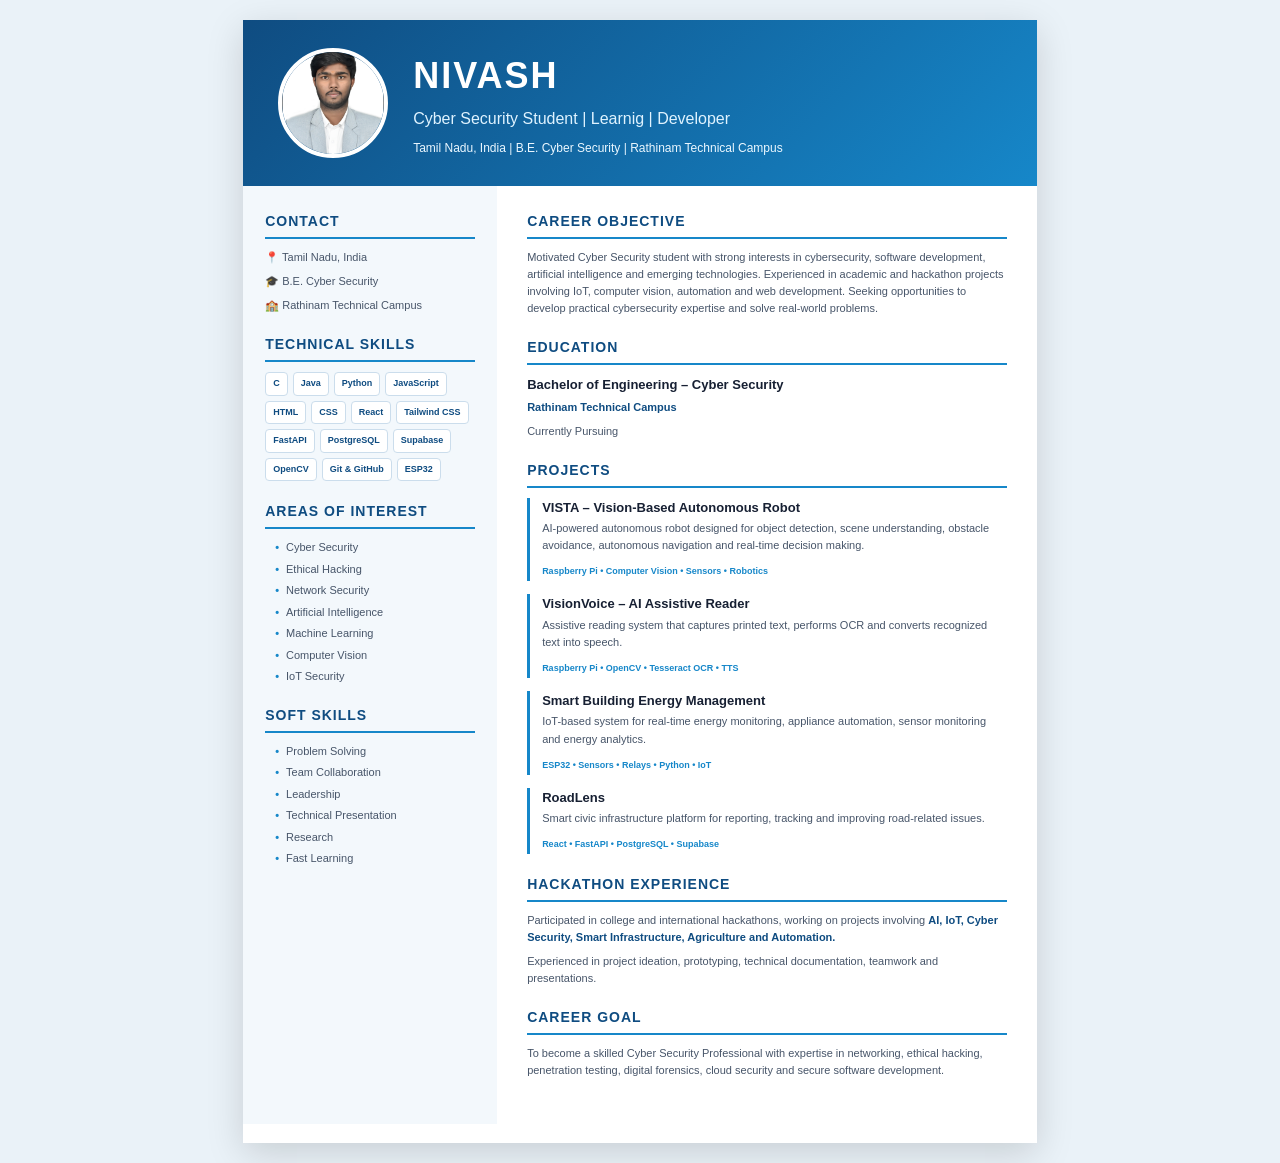
<file: index.html>
<!DOCTYPE html>
<html lang="en">

<head>
    <meta charset="UTF-8">
    <meta name="viewport" content="width=device-width, initial-scale=1.0">

    <title>Nivash | Resume</title>

    <link rel="stylesheet" href="style.css">
</head>

<body>

    <div class="resume">

        <!-- HEADER -->
        <header class="header">

            <img
                src="A22BC830-75E6-4E69-9D05-8DA616DC4AD0.jpeg"
                alt="Nivash"
                class="profile-img"
            >

            <div class="header-info">

                <h1>NIVASH</h1>

                <h2>
                    Cyber Security Student | Learnig | Developer 
                </h2>

                <p>
                    Tamil Nadu, India |
                    B.E. Cyber Security |
                    Rathinam Technical Campus
                </p>

            </div>

        </header>


        <!-- CONTENT -->
        <div class="content">


            <!-- LEFT SIDE -->
            <aside class="sidebar">


                <!-- CONTACT -->
                <section class="section">

                    <h3>CONTACT</h3>

                    <p>📍 Tamil Nadu, India</p>

                    <p>🎓 B.E. Cyber Security</p>

                    <p>🏫 Rathinam Technical Campus</p>

                </section>


                <!-- SKILLS -->
                <section class="section">

                    <h3>TECHNICAL SKILLS</h3>

                    <div class="skills">

                        <span>C</span>
                        <span>Java</span>
                        <span>Python</span>
                        <span>JavaScript</span>

                        <span>HTML</span>
                        <span>CSS</span>
                        <span>React</span>
                        <span>Tailwind CSS</span>

                        <span>FastAPI</span>
                        <span>PostgreSQL</span>
                        <span>Supabase</span>

                        <span>OpenCV</span>
                        
                        <span>Git & GitHub</span>

                    
                        <span>ESP32</span>

                    </div>

                </section>


                <!-- INTERESTS -->
                <section class="section">

                    <h3>AREAS OF INTEREST</h3>

                    <ul>

                        <li>Cyber Security</li>
                        <li>Ethical Hacking</li>
                        <li>Network Security</li>
                        <li>Artificial Intelligence</li>
                        <li>Machine Learning</li>
                        <li>Computer Vision</li>
                        <li>IoT Security</li>

                    </ul>

                </section>


                <!-- SOFT SKILLS -->
                <section class="section">

                    <h3>SOFT SKILLS</h3>

                    <ul>

                        <li>Problem Solving</li>
                        <li>Team Collaboration</li>
                        <li>Leadership</li>
                        <li>Technical Presentation</li>
                        <li>Research</li>
                        <li>Fast Learning</li>

                    </ul>

                </section>

            </aside>


            <!-- RIGHT SIDE -->
            <main class="main-content">


                <!-- CAREER OBJECTIVE -->
                <section class="section">

                    <h3>CAREER OBJECTIVE</h3>

                    <p>
                        Motivated Cyber Security student with strong interests
                        in cybersecurity, software development, artificial
                        intelligence and emerging technologies. Experienced
                        in academic and hackathon projects involving IoT,
                        computer vision, automation and web development.
                        Seeking opportunities to develop practical
                        cybersecurity expertise and solve real-world problems.
                    </p>

                </section>


                <!-- EDUCATION -->
                <section class="section">

                    <h3>EDUCATION</h3>

                    <div class="education">

                        <h4>Bachelor of Engineering – Cyber Security</h4>

                        <p>
                            <strong>Rathinam Technical Campus</strong>
                        </p>

                        <p>
                            Currently Pursuing
                        </p>

                    </div>

                </section>


                <!-- PROJECTS -->
                <section class="section">

                    <h3>PROJECTS</h3>


                    <div class="project">

                        <h4>
                            VISTA – Vision-Based Autonomous Robot
                        </h4>

                        <p>
                            AI-powered autonomous robot designed for object
                            detection, scene understanding, obstacle
                            avoidance, autonomous navigation and
                            real-time decision making.
                        </p>

                        <span class="tech">
                            Raspberry Pi • Computer Vision • Sensors • Robotics
                        </span>

                    </div>


                    <div class="project">

                        <h4>
                            VisionVoice – AI Assistive Reader
                        </h4>

                        <p>
                            Assistive reading system that captures printed
                            text, performs OCR and converts recognized
                            text into speech.
                        </p>

                        <span class="tech">
                            Raspberry Pi • OpenCV • Tesseract OCR • TTS
                        </span>

                    </div>


                    <div class="project">

                        <h4>
                            Smart Building Energy Management
                        </h4>

                        <p>
                            IoT-based system for real-time energy monitoring,
                            appliance automation, sensor monitoring and
                            energy analytics.
                        </p>

                        <span class="tech">
                            ESP32 • Sensors • Relays • Python • IoT
                        </span>

                    </div>


                    <div class="project">

                        <h4>
                            RoadLens
                        </h4>

                        <p>
                            Smart civic infrastructure platform for reporting,
                            tracking and improving road-related issues.
                        </p>

                        <span class="tech">
                            React • FastAPI • PostgreSQL • Supabase
                        </span>

                    </div>

                </section>


                <!-- HACKATHON -->
                <section class="section">

                    <h3>HACKATHON EXPERIENCE</h3>

                    <p>
                        Participated in college and international hackathons,
                        working on projects involving
                        <strong>
                            AI, IoT, Cyber Security, Smart Infrastructure,
                            Agriculture and Automation.
                        </strong>
                    </p>

                    <p>
                        Experienced in project ideation, prototyping,
                        technical documentation, teamwork and presentations.
                    </p>

                </section>


                <!-- CAREER GOAL -->
                <section class="section">

                    <h3>CAREER GOAL</h3>

                    <p>
                        To become a skilled Cyber Security Professional with
                        expertise in networking, ethical hacking, penetration
                        testing, digital forensics, cloud security and secure
                        software development.
                    </p>

                </section>

            </main>

        </div>

    </div>

</body>

</html>
</file>
<file: style.css>
/* ========================================
   BASIC RESET
======================================== */

* {
    margin: 0;
    padding: 0;
    box-sizing: border-box;
}


/* ========================================
   PAGE
======================================== */

body {
    font-family: Arial, Helvetica, sans-serif;

    background: #eaf2f8;

    color: #1e293b;

    line-height: 1.5;
}


/* ========================================
   RESUME
======================================== */

.resume {
    width: 210mm;

    min-height: 297mm;

    margin: 20px auto;

    background: #ffffff;

    box-shadow: 0 10px 35px rgba(0, 0, 0, 0.15);
}


/* ========================================
   HEADER
======================================== */

.header {
    display: flex;

    align-items: center;

    background: linear-gradient(
        135deg,
        #0f4c81,
        #1687c9
    );

    color: white;

    padding: 28px 35px;
}


/* PROFILE IMAGE */

.profile-img {
    width: 110px;

    height: 110px;

    object-fit: cover;

    border-radius: 50%;

    border: 4px solid white;

    margin-right: 25px;
}


/* HEADER TEXT */

.header-info h1 {
    font-size: 36px;

    letter-spacing: 2px;

    margin-bottom: 4px;
}

.header-info h2 {
    font-size: 16px;

    font-weight: normal;

    color: #dff3ff;

    margin-bottom: 8px;
}

.header-info p {
    font-size: 12px;

    color: #eaf7ff;
}


/* ========================================
   TWO COLUMN CONTENT
======================================== */

.content {
    display: grid;

    grid-template-columns: 32% 68%;
}


/* ========================================
   SIDEBAR
======================================== */

.sidebar {
    background: #f3f8fc;

    padding: 25px 22px;
}


/* ========================================
   MAIN CONTENT
======================================== */

.main-content {
    padding: 25px 30px;
}


/* ========================================
   SECTIONS
======================================== */

.section {
    margin-bottom: 20px;
}


/* SECTION TITLE */

.section h3 {
    color: #0f4c81;

    font-size: 14px;

    letter-spacing: 1px;

    border-bottom: 2px solid #1687c9;

    padding-bottom: 5px;

    margin-bottom: 10px;
}


/* PARAGRAPH */

.section p {
    font-size: 11px;

    line-height: 1.55;

    color: #475569;

    margin-bottom: 7px;
}


/* ========================================
   SKILLS
======================================== */

.skills {
    display: flex;

    flex-wrap: wrap;

    gap: 5px;
}

.skills span {
    background: white;

    color: #0f4c81;

    border: 1px solid #cbddec;

    padding: 4px 7px;

    border-radius: 4px;

    font-size: 9px;

    font-weight: bold;
}


/* ========================================
   LISTS
======================================== */

.sidebar ul {
    list-style: none;
}

.sidebar li {
    font-size: 11px;

    color: #475569;

    margin-bottom: 5px;

    padding-left: 10px;
}

.sidebar li::before {
    content: "•";

    color: #1687c9;

    font-weight: bold;

    margin-right: 7px;
}


/* ========================================
   EDUCATION
======================================== */

.education h4 {
    font-size: 13px;

    color: #172033;

    margin-bottom: 4px;
}

.education strong {
    color: #0f4c81;
}


/* ========================================
   PROJECTS
======================================== */

.project {
    margin-bottom: 13px;

    padding-left: 12px;

    border-left: 3px solid #1687c9;
}

.project h4 {
    font-size: 13px;

    color: #172033;

    margin-bottom: 3px;
}

.project p {
    margin-bottom: 3px;
}


/* TECHNOLOGY */

.tech {
    font-size: 9px;

    color: #1687c9;

    font-weight: bold;
}


/* ========================================
   STRONG
======================================== */

strong {
    color: #0f4c81;
}


/* ========================================
   PRINT / PDF
======================================== */

@page {
    size: A4;

    margin: 0;
}

@media print {

    body {
        background: white;
    }

    .resume {
        width: 210mm;

        min-height: 297mm;

        margin: 0;

        box-shadow: none;
    }
}


/* ========================================
   MOBILE RESPONSIVE
======================================== */

@media screen and (max-width: 800px) {

    body {
        background: white;
    }

    .resume {
        width: 100%;

        min-height: auto;

        margin: 0;

        box-shadow: none;
    }

    .header {
        padding: 25px 20px;
    }

    .profile-img {
        width: 85px;

        height: 85px;

        margin-right: 15px;
    }

    .header-info h1 {
        font-size: 28px;
    }

    .header-info h2 {
        font-size: 13px;
    }

    .content {
        grid-template-columns: 1fr;
    }

    .sidebar,
    .main-content {
        padding: 20px;
    }
}
</file>
<file: nivash.css>
/* ========================================
   BASIC RESET
======================================== */

* {
    margin: 0;
    padding: 0;
    box-sizing: border-box;
}


/* ========================================
   PAGE
======================================== */

body {
    font-family: Arial, Helvetica, sans-serif;

    background: #eaf2f8;

    color: #1e293b;

    line-height: 1.5;
}


/* ========================================
   RESUME
======================================== */

.resume {
    width: 210mm;

    min-height: 297mm;

    margin: 20px auto;

    background: #ffffff;

    box-shadow: 0 10px 35px rgba(0, 0, 0, 0.15);
}


/* ========================================
   HEADER
======================================== */

.header {
    display: flex;

    align-items: center;

    background: linear-gradient(
        135deg,
        #0f4c81,
        #1687c9
    );

    color: white;

    padding: 28px 35px;
}


/* PROFILE IMAGE */

.profile-img {
    width: 110px;

    height: 110px;

    object-fit: cover;

    border-radius: 50%;

    border: 4px solid white;

    margin-right: 25px;
}


/* HEADER TEXT */

.header-info h1 {
    font-size: 36px;

    letter-spacing: 2px;

    margin-bottom: 4px;
}

.header-info h2 {
    font-size: 16px;

    font-weight: normal;

    color: #dff3ff;

    margin-bottom: 8px;
}

.header-info p {
    font-size: 12px;

    color: #eaf7ff;
}


/* ========================================
   TWO COLUMN CONTENT
======================================== */

.content {
    display: grid;

    grid-template-columns: 32% 68%;
}


/* ========================================
   SIDEBAR
======================================== */

.sidebar {
    background: #f3f8fc;

    padding: 25px 22px;
}


/* ========================================
   MAIN CONTENT
======================================== */

.main-content {
    padding: 25px 30px;
}


/* ========================================
   SECTIONS
======================================== */

.section {
    margin-bottom: 20px;
}


/* SECTION TITLE */

.section h3 {
    color: #0f4c81;

    font-size: 14px;

    letter-spacing: 1px;

    border-bottom: 2px solid #1687c9;

    padding-bottom: 5px;

    margin-bottom: 10px;
}


/* PARAGRAPH */

.section p {
    font-size: 11px;

    line-height: 1.55;

    color: #475569;

    margin-bottom: 7px;
}


/* ========================================
   SKILLS
======================================== */

.skills {
    display: flex;

    flex-wrap: wrap;

    gap: 5px;
}

.skills span {
    background: white;

    color: #0f4c81;

    border: 1px solid #cbddec;

    padding: 4px 7px;

    border-radius: 4px;

    font-size: 9px;

    font-weight: bold;
}


/* ========================================
   LISTS
======================================== */

.sidebar ul {
    list-style: none;
}

.sidebar li {
    font-size: 11px;

    color: #475569;

    margin-bottom: 5px;

    padding-left: 10px;
}

.sidebar li::before {
    content: "•";

    color: #1687c9;

    font-weight: bold;

    margin-right: 7px;
}


/* ========================================
   EDUCATION
======================================== */

.education h4 {
    font-size: 13px;

    color: #172033;

    margin-bottom: 4px;
}

.education strong {
    color: #0f4c81;
}


/* ========================================
   PROJECTS
======================================== */

.project {
    margin-bottom: 13px;

    padding-left: 12px;

    border-left: 3px solid #1687c9;
}

.project h4 {
    font-size: 13px;

    color: #172033;

    margin-bottom: 3px;
}

.project p {
    margin-bottom: 3px;
}


/* TECHNOLOGY */

.tech {
    font-size: 9px;

    color: #1687c9;

    font-weight: bold;
}


/* ========================================
   STRONG
======================================== */

strong {
    color: #0f4c81;
}


/* ========================================
   PRINT / PDF
======================================== */

@page {
    size: A4;

    margin: 0;
}

@media print {

    body {
        background: white;
    }

    .resume {
        width: 210mm;

        min-height: 297mm;

        margin: 0;

        box-shadow: none;
    }
}


/* ========================================
   MOBILE RESPONSIVE
======================================== */

@media screen and (max-width: 800px) {

    body {
        background: white;
    }

    .resume {
        width: 100%;

        min-height: auto;

        margin: 0;

        box-shadow: none;
    }

    .header {
        padding: 25px 20px;
    }

    .profile-img {
        width: 85px;

        height: 85px;

        margin-right: 15px;
    }

    .header-info h1 {
        font-size: 28px;
    }

    .header-info h2 {
        font-size: 13px;
    }

    .content {
        grid-template-columns: 1fr;
    }

    .sidebar,
    .main-content {
        padding: 20px;
    }
}
</file>
